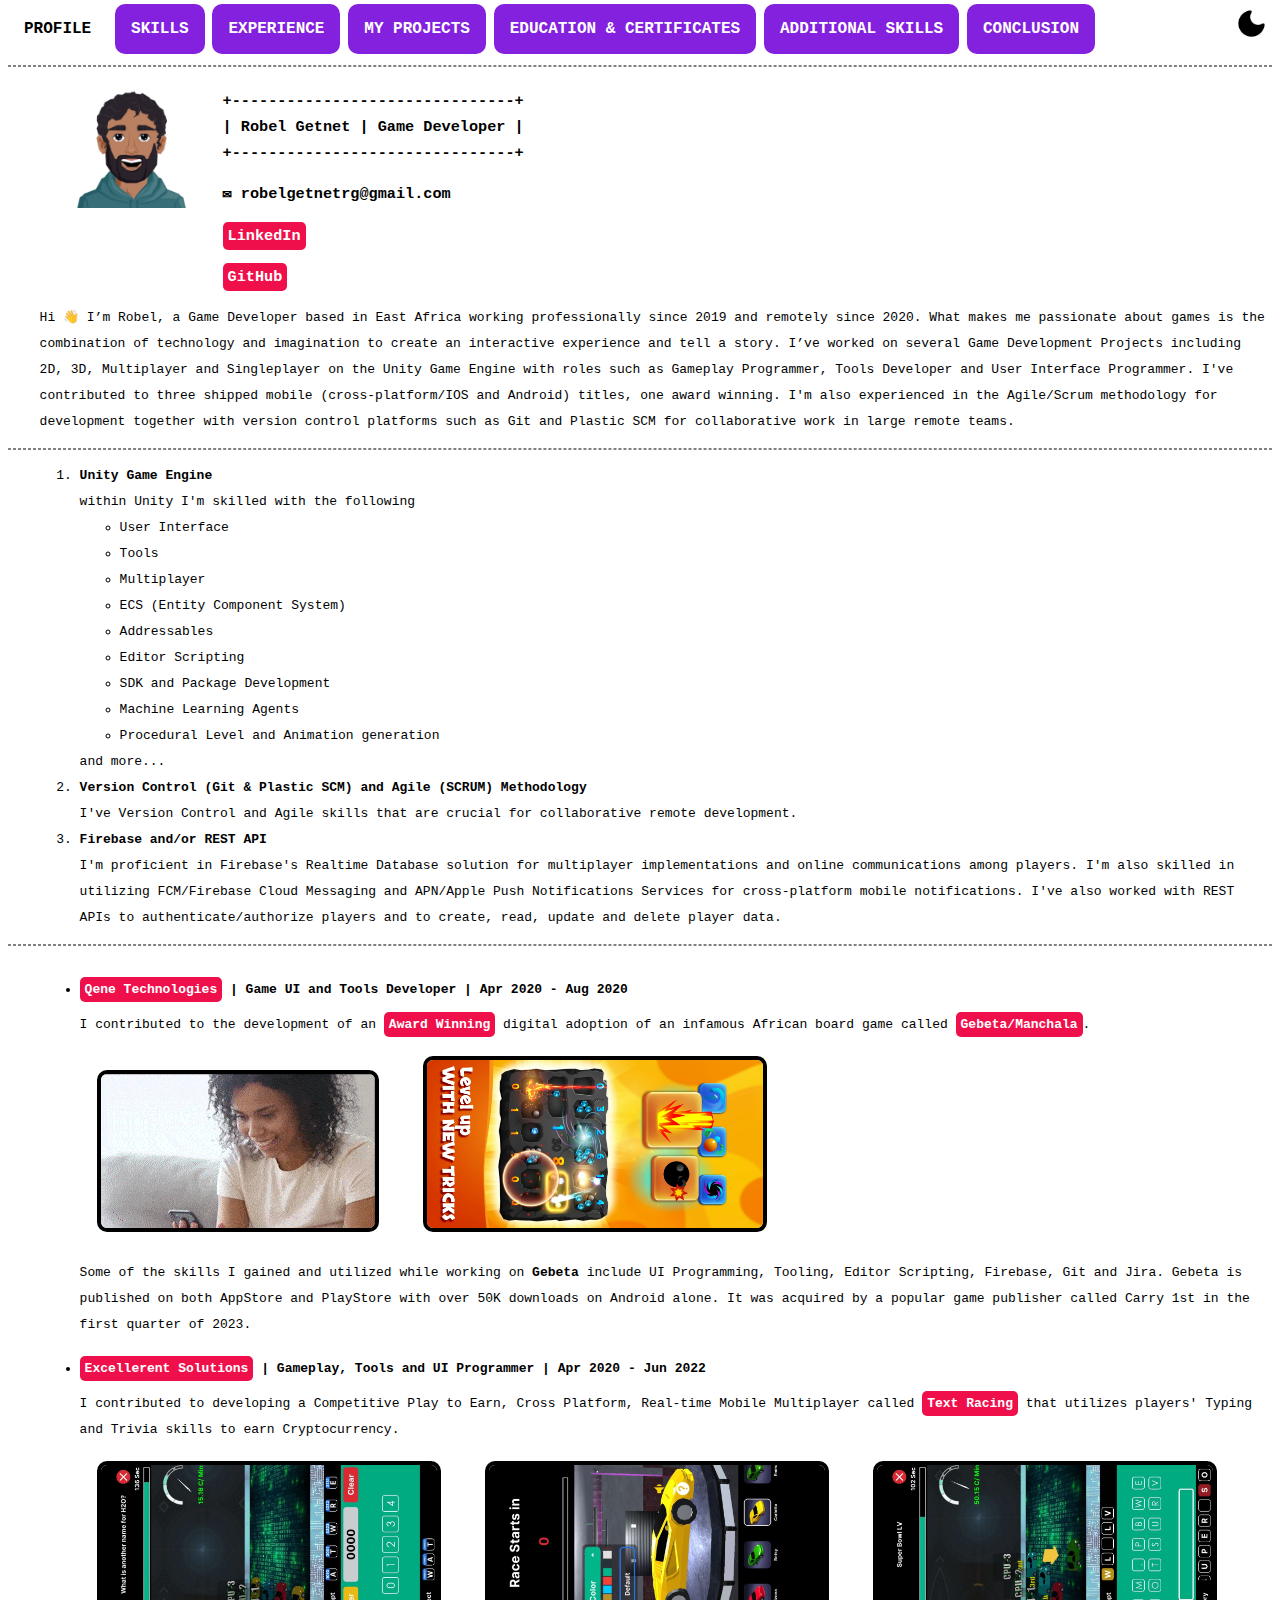
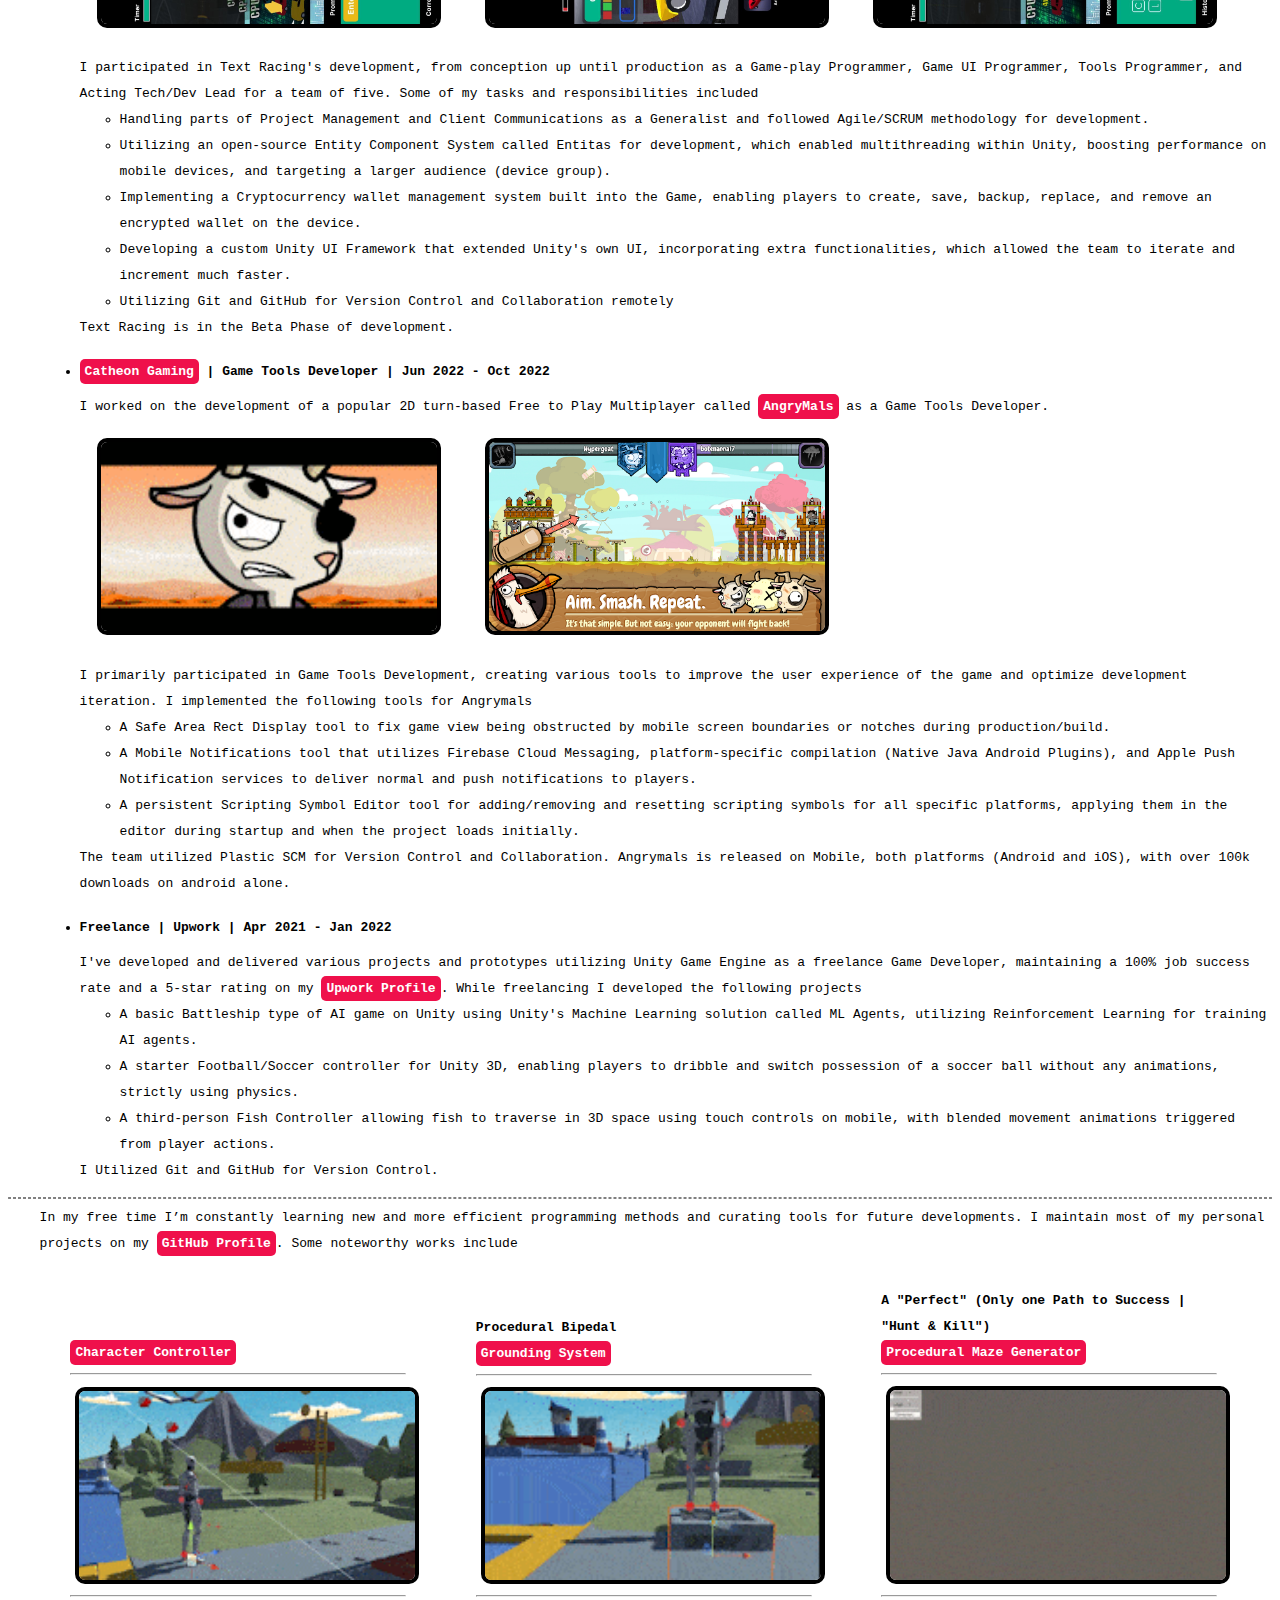
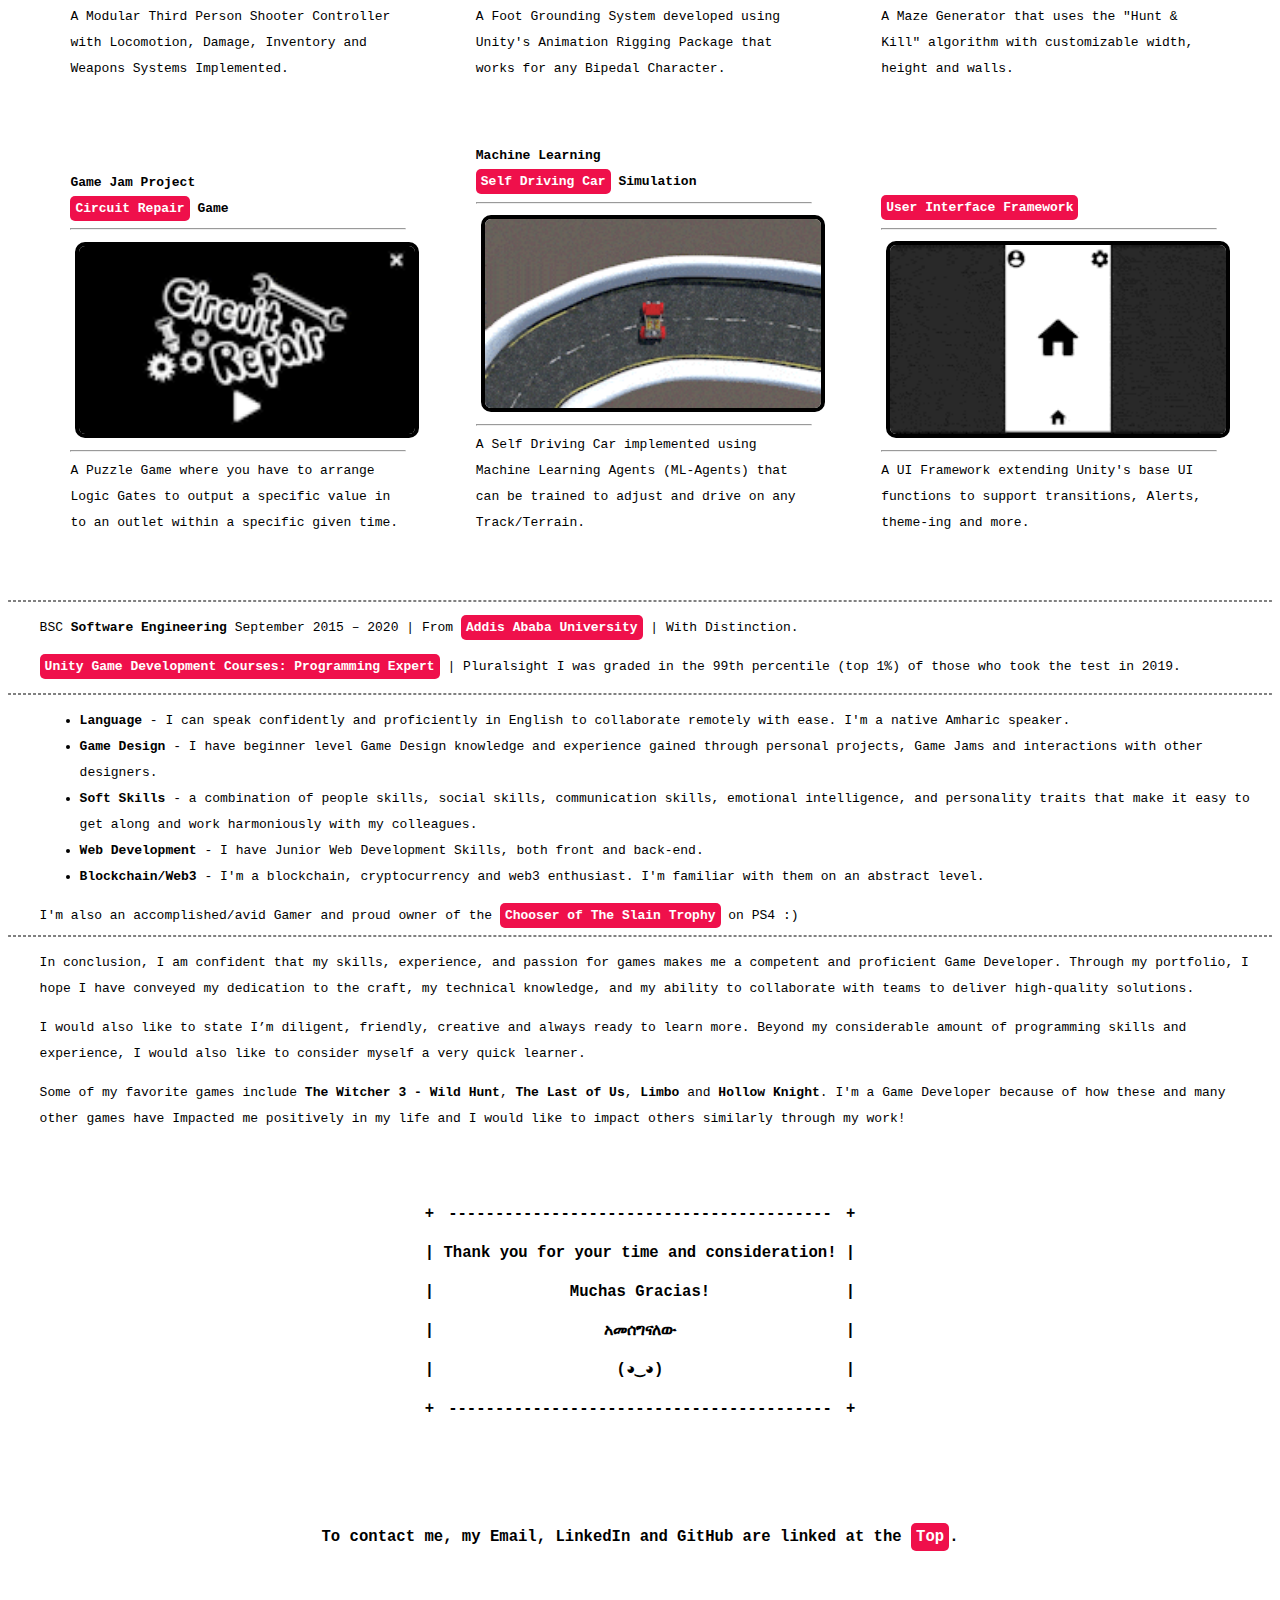
<file: index.html>
<html lang="en">

<head>
    
    <title>
        Portfolio | Robel Getnet
    </title>
    
    <link rel="stylesheet" href="style.css">
    <script src="script.js"></script>

    <link rel="icon" href="Images/Avatar.png">
    
</head>

<body>

<header>
    
    <nav id="top-nav">
        <button id="profile-btn" class="nav-btn" onclick="scrollToView('profile')">PROFILE</button>
        <button id="skills-btn" class="nav-btn" onclick="scrollToView('skills')">SKILLS</button>
        <button id="experience-btn" class="nav-btn" onclick="scrollToView('experience')">EXPERIENCE</button>
        <button id="my-projects-btn" class="nav-btn" onclick="scrollToView('my-projects')">MY PROJECTS</button>
        <button id="education-btn" class="nav-btn" onclick="scrollToView('education')">EDUCATION & CERTIFICATES</button>
        <button id="additional-btn" class="nav-btn" onclick="scrollToView('additional')">ADDITIONAL SKILLS</button>
        <button id="conclusion-btn" class="nav-btn" onclick="scrollToView('conclusion')">CONCLUSION</button>
        <a href="javascript: invert()"><img id="dark-mode-img" alt="dark mode" src="Images/dark_mode.png"/></a>
    </nav>
    
</header>

<div id="container">

    <div id="nav-holder"></div>
    
    <hr class="mid-line"/>
    
    <div id="profile" class="section-div">

        <img id="top-img" src="Images/Avatar.png" alt="Picture" style="width: 14.85%; height: 15.12%;"
             onmouseover="this.src='Images/Robel.png'" onmouseout="this.src='Images/Avatar.png'">

        <div id="basic-info">
            <h3>
                +-------------------------------+ <br/>
                | Robel Getnet | Game Developer | <br/>
                +-------------------------------+
            </h3>
            <h3><a id="mail-link" href="mailto: robelgetnetrg@gmail.com">✉ robelgetnetrg@gmail.com</a></h3>
            <h3><a class="marked" target="_blank" href="https://www.linkedin.com/in/robel-getnet-geremew/">LinkedIn</a></h3>
            <h3><a class="marked" target="_blank" href="https://github.com/rob1997">GitHub</a></h3>
        </div>

        <p id="basic-intro">
            Hi <span id="wave-emoji">👋</span> I’m Robel, a Game Developer based in East Africa working professionally since 2019 and remotely since 2020. 
            What makes me passionate about games is the combination of technology and imagination to create an interactive experience and tell a story. 
            I’ve worked on several Game Development Projects including 2D, 3D, Multiplayer and Singleplayer on the Unity Game Engine with roles such as Gameplay 
            Programmer, Tools Developer and User Interface Programmer. 
            I've contributed to three shipped mobile (cross-platform/IOS and Android) titles, one award winning. 
            I'm also experienced in the Agile/Scrum methodology for development together with version control platforms such as Git and Plastic SCM 
            for collaborative work in large remote teams.
        </p>

    </div>

    <hr class="mid-line"/>

    <div id="skills" class="section-div">
        <ol>
            <li><b>Unity Game Engine</b></li>

            within Unity I'm skilled with the following
            
            <ul>
                <li>User Interface</li>
                <li>Tools</li>
                <li>Multiplayer</li>
                <li>ECS (Entity Component System)</li>
                <li>Addressables</li>
                <li>Editor Scripting</li>
                <li>SDK and Package Development</li>
                <li>Machine Learning Agents</li>
                <li>Procedural Level and Animation generation</li>
            </ul>
            
            and more...

            <li><b>Version Control (Git & Plastic SCM) and Agile (SCRUM) Methodology</b></li>
            I've Version Control and Agile skills that are crucial for collaborative remote development.
            <li><b>Firebase and/or REST API</b></li>
            I'm proficient in Firebase's Realtime Database solution for multiplayer implementations and online communications among players. 
            I'm also skilled in utilizing FCM/Firebase Cloud Messaging and APN/Apple Push Notifications Services for cross-platform mobile notifications.
            I've also worked with REST APIs to authenticate/authorize players and to create, read, update and delete player data.
        </ol>
    </div>

    <hr class="mid-line"/>
    
    <div id="experience" class="section-div">
        
        <ul>
            <li class="experience-item">
                <b>
                    <a class="marked" target="_blank" href="https://qenetech.com/">Qene Technologies</a> | Game UI and Tools Developer | Apr 2020 - Aug 2020
                </b>
            </li>

            I contributed to the development of an <a class="marked" target="_blank" href="https://gamesindustryafrica.com/2020/12/14/gebeta-nominated-for-app-of-the-year-award/">Award Winning</a> digital adoption of an infamous African board game called
            <a class="marked" target="_blank" href="https://play.google.com/store/apps/details?id=com.qenegames.gebeta">Gebeta/Manchala</a>.

            <br/>
            
            <img class="showcase-display" src="Images/Gebeta.gif" alt="Gebeta"/>
            
            <img class="showcase-display" src="Images/Gebeta_2.png" alt="Gebeta"/>

            <br/>
            
            Some of the skills I gained and utilized while working on <b>Gebeta</b> include UI Programming, Tooling, Editor Scripting, Firebase, Git and Jira. 
            Gebeta is published on both AppStore and PlayStore with over 50K downloads on Android alone. It was acquired by a popular game publisher called Carry 1st in the first quarter of 2023.
            
            <li class="experience-item">
                <b>
                    <a class="marked" target="_blank" href="https://www.excellerentsolutions.com/">Excellerent Solutions</a> | Gameplay, Tools and UI Programmer | Apr 2020 - Jun 2022 
                </b>
            </li>

            I contributed to developing a Competitive Play to Earn, Cross Platform, Real-time Mobile Multiplayer called <a class="marked" target="_blank" href="https://textracing.com/">Text Racing</a> 
            that utilizes players' Typing and Trivia skills to earn Cryptocurrency.

            <br/>

            <img class="showcase-display" src="Images/TextRacing_1.jpg" alt="Text Racing"/>

            <img class="showcase-display" src="Images/TextRacing_2.jpg" alt="Text Racing"/>

            <img class="showcase-display" src="Images/TextRacing_3.jpg" alt="Text Racing"/>
            
            <br/>

            I participated in Text Racing's development, from conception up until production as a Game-play Programmer, Game UI Programmer, Tools Programmer, and Acting Tech/Dev Lead for a team of five.
            Some of my tasks and responsibilities included
            
            <ul>
                <li>Handling parts of Project Management and Client Communications as a Generalist and followed Agile/SCRUM methodology for development.</li>
                <li>Utilizing an open-source Entity Component System called Entitas for development, which enabled multithreading within Unity, boosting performance on mobile devices, and targeting a larger audience (device group).</li>
                <li>Implementing a Cryptocurrency wallet management system built into the Game, enabling players to create, save, backup, replace, and remove an encrypted wallet on the device.</li>
                <li>Developing a custom Unity UI Framework that extended Unity's own UI, incorporating extra functionalities, which allowed the team to iterate and increment much faster.</li>
                <li>Utilizing Git and GitHub for Version Control and Collaboration remotely</li>
            </ul>

            Text Racing is in the Beta Phase of development.
            
            <li class="experience-item">
                <b>
                    <a class="marked" target="_blank" href="https://catheongaming.com/">Catheon Gaming</a> | Game Tools Developer | Jun 2022 - Oct 2022
                </b>
            </li>

            I worked on the development of a popular 2D turn-based Free to Play Multiplayer called <a class="marked" target="_blank" href="https://angrymals.io/">AngryMals</a> as a Game Tools Developer.
            
            <br/>

            <img style="width: 3.5in" class="showcase-display" src="Images/AngryMals.gif" alt="AngryMals"/>
            
            <img class="showcase-display" src="Images/AngryMals_2.png" alt="AngryMals"/>

            <br/>

            I primarily participated in Game Tools Development, creating various tools to improve the user experience of the game and optimize development iteration.
            I implemented the following tools for Angrymals
            <ul>
                <li>A Safe Area Rect Display tool to fix game view being obstructed by mobile screen boundaries or notches during production/build.</li>
                <li>A Mobile Notifications tool that utilizes Firebase Cloud Messaging, platform-specific compilation (Native Java Android Plugins), and Apple Push Notification services to deliver normal and push notifications to players.</li>
                <li>A persistent Scripting Symbol Editor tool for adding/removing and resetting scripting symbols for all specific platforms, applying them in the editor during startup and when the project loads initially.</li>
            </ul>

            The team utilized Plastic SCM for Version Control and Collaboration. Angrymals is released on Mobile, both platforms (Android and iOS), with over 100k downloads on android alone.

            <li class="experience-item">
                <b>
                    Freelance | Upwork | Apr 2021 - Jan 2022
                </b>
            </li>

            I've developed and delivered various projects and prototypes utilizing Unity Game Engine as a freelance Game Developer, maintaining a 100% job 
            success rate and a 5-star rating on my <a class="marked" target="_blank" href="https://www.upwork.com/freelancers/~019ca6d83e3185007d">Upwork Profile</a>.
            While freelancing I developed the following projects
            
            <ul>
                <li>A basic Battleship type of AI game on Unity using Unity's Machine Learning solution called ML Agents, utilizing Reinforcement Learning for training AI agents.</li>
                <li>A starter Football/Soccer controller for Unity 3D, enabling players to dribble and switch possession of a soccer ball without any animations, strictly using physics.</li>
                <li>A third-person Fish Controller allowing fish to traverse in 3D space using touch controls on mobile, with blended movement animations triggered from player actions.</li>
            </ul>

            I Utilized Git and GitHub for Version Control.
            
        </ul>
        
    </div>

    <hr class="mid-line"/>
    
    <div id="my-projects" class="section-div">

        In my free time I’m constantly learning new and more efficient programming methods and curating tools for future developments. I maintain most of my personal projects on my
        <a class="marked" target="_blank" href="https://github.com/rob1997">GitHub Profile</a>. Some noteworthy works include
        
        <br/>

        <div id="projects-content">

            <div class='personal-content'>

                <div>
                    <b><a class="marked" target="_blank" href="https://github.com/rob1997/Controller">Character Controller</a></b>
                </div>

                <hr/>

                <img class="showcase-display" src="Images/Controller_1.gif" alt="Controller"/>

                <hr/>

                <div>
                    A Modular Third Person Shooter Controller with Locomotion, Damage, Inventory and Weapons Systems Implemented.
                </div>

            </div>

            <div class='personal-content'>

                <div>

                    <b>Procedural Bipedal

                        <br/>

                        <a class="marked" target="_blank" href="https://github.com/rob1997/Grounder">Grounding System</a></b>
                </div>

                <hr/>

                <img class="showcase-display" src="Images/Grounder.gif" alt="Grounder"/>

                <hr/>

                <div>
                    A Foot Grounding System developed using Unity's Animation Rigging Package that works for any Bipedal Character.
                </div>

            </div>

            <div class='personal-content'>

                <div>
                    <b>A "Perfect" (Only one Path to Success | "Hunt & Kill")

                        <br/>

                        <a class="marked" target="_blank" href="https://github.com/rob1997/MazeGenerator">Procedural Maze Generator</a></b>
                </div>

                <hr/>

                <img class="showcase-display" src="Images/Maze.gif" alt="Maze"/>

                <hr/>

                <div>
                    A Maze Generator that uses the "Hunt & Kill" algorithm with customizable width, height and walls.
                </div>

            </div>

            <br/>

            <div class='personal-content'>

                <div>
                    <b>Game Jam Project

                        <br/>

                        <a class="marked" target="_blank" href="https://github.com/rob1997/CircuitRepair">Circuit Repair</a> Game</b>
                </div>

                <hr/>

                <img class="showcase-display" src="Images/CR.gif" alt="Circuit Repair"/>

                <hr/>

                <div>
                    A Puzzle Game where you have to arrange Logic Gates to output a specific value in to an outlet within a specific given time.
                </div>

            </div>

            <div class='personal-content'>

                <div>
                    <b>Machine Learning

                        <br/>

                        <a class="marked" target="_blank" href="https://github.com/rob1997/KartRacing">Self Driving Car</a> Simulation</b>
                </div>

                <hr/>

                <img class="showcase-display" src="Images/Kart.gif" alt="Kart Racing"/>

                <hr/>

                <div>
                    A Self Driving Car implemented using Machine Learning Agents (ML-Agents) that can be trained to adjust and drive on any Track/Terrain.
                </div>

            </div>

            <div class='personal-content'>

                <div>
                    <b><a class="marked" target="_blank" href="https://github.com/rob1997/Unity-UI">User Interface Framework</a></b>
                </div>

                <hr/>

                <img class="showcase-display" src="Images/UI.gif" alt="User Interface Framework"/>

                <hr/>

                <div>
                    A UI Framework extending Unity's base UI functions to support transitions, Alerts, theme-ing and more.
                </div>

            </div>
            
        </div>

        <br/>
        
    </div>

    <hr class="mid-line"/>

    <div id="education" class="section-div">

        <p>
            BSC <b>Software Engineering</b>
            September 2015 – 2020 | From <a class="marked" target="_blank" href="http://www.aau.edu.et/">Addis Ababa University</a> | With Distinction.
        </p>
    
        <p>
            <a class="marked" target="_blank" href="https://app.pluralsight.com/profile/robel-getnet">Unity Game Development Courses: Programming Expert</a> | Pluralsight I was graded in the 99th
            percentile (top 1%) of those who took the test in 2019.
        </p>
        
    </div>
    
    <hr class="mid-line"/>

    <div id="additional" class="section-div">

        <ul>
            <li><b>Language</b> - I can speak confidently and proficiently in English to collaborate remotely with ease. I'm a native Amharic speaker.</li>
            <li><b>Game Design</b> - I have beginner level Game Design knowledge and experience gained through personal projects, Game Jams and interactions with other designers.</li>
            <li><b>Soft Skills</b> - a combination of people skills, social skills, communication skills, emotional intelligence, and 
                personality traits that make it easy to get along and work harmoniously with my colleagues.</li>
            <li><b>Web Development</b> - I have Junior Web Development Skills, both front and back-end.</li>
            <li><b>Blockchain/Web3</b> - I'm a blockchain, cryptocurrency and web3 enthusiast. I'm familiar with them on an abstract level.</li>
        </ul>
        
        I'm also an accomplished/avid Gamer and proud owner of the <a class="marked" target="_blank" href="https://www.playstationtrophies.org/game/god-of-war-2018/trophy/217652-chooser-of-the-slain.html">
        Chooser of The Slain Trophy</a> on PS4 :)
        
    </div>

    <hr class="mid-line"/>

    <div id="conclusion" class="section-div">

        <p>
            In conclusion, I am confident that my skills, experience, and passion for games makes me a competent and proficient Game Developer.
            Through my portfolio, I hope I have conveyed my dedication to the craft, my technical knowledge, and my ability to collaborate with teams to deliver
            high-quality solutions.
        </p>

        <p>
            I would also like to state I’m diligent, friendly, creative and always ready to learn more.
            Beyond my considerable amount of programming skills and experience, I would also like to consider
            myself a very quick learner.
        </p>
        
        <p>
            Some of my favorite games include <b>The Witcher 3 - Wild Hunt</b>, <b>The Last of Us</b>, <b>Limbo</b> and <b>Hollow Knight</b>. I'm a Game Developer because of how these and
            many other games have Impacted me positively in my life and I would like to impact others similarly through my work!
        </p>
        
    </div>
    
</div>

<div>
    <div class="bottom">
        <span style="float: left">+</span>-----------------------------------------<span style="float: right">+</span>
        <br/>
        <span style="float: left">|&nbsp;</span> Thank you for your time and consideration! <span style="float: right">&nbsp;|</span>
        <br/>
        <span style="float: left">|&nbsp;</span> Muchas Gracias! <span style="float: right">&nbsp;|</span>
        <br/>
        <span style="float: left">|&nbsp;</span> አመሰግናለው <span style="float: right">&nbsp;|</span>
        <br/>
        <span style="float: left">|&nbsp;</span> (◕‿◕) <span style="float: right">&nbsp;|</span>
        <br/>
        <span style="float: left">+</span>-----------------------------------------<span style="float: right">+</span>
    </div>
</div>

<footer>
    <b>To contact me, my Email, LinkedIn and GitHub are linked at the <a class="marked" href="javascript:scrollToView('profile')">Top</a>.</b>
</footer>

<script async src="//static.getclicky.com/101403858.js"></script>
<noscript><p><img alt="Clicky" width="1" height="1" src="//in.getclicky.com/101403858ns.gif" /></p></noscript>

</body>

</html>
</file>
<file: style.css>
body {
    font-family: monospace;
    line-height: 200%;
    margin-top: 0;
    background-color: white;
}

nav {
    width: 100%;

    position: fixed;
    overflow: hidden;

    background-color: white;
}

.nav-btn {
    padding: 16px;

    background-color: #8421de;
    color: white;
    font-size: 16px;
    font-weight: bold;
    font-family: monospace;
    border: none;
    cursor: pointer;

    border-radius: 10px;
    margin-top: 4px;
    margin-bottom: 4px;
}

.nav-btn:hover
{
    background-color: #9532ef;
}

#dark-mode-img
{
    float: right;
    object-fit: scale-down;
    
    margin-right: 1.5%;
    margin-top: 0.5%;
    
    width: 35px;
}

#top-nav
{
    z-index: 1;
}

.marked {
    background-color: #ef104b;
    border-radius: 5px;
    padding: 5px;

    font-weight: bold;

    color: white;
    font-family: monospace;
    text-decoration: none;
}

.marked:hover,
.marked:focus
{
    background-color: #ff426d;
}

#top-img {
    object-fit: scale-down;
    float: left;
}

#basic-info {
    padding: 0;
    margin: 0;
    float: left;
}

#basic-intro
{
    clear: both;
}

#mail-link
{
    color: inherit;
    text-decoration: none;
}

.experience-item
{
    padding-top: 1.5%;
    padding-bottom: 0.75%;
}

#projects-content
{
    width: 100%;
    padding: 0;
    margin: 0;
}

.personal-content {

    max-width: 3.5in;

    padding: 0;
    margin: 2.5%;

    display: inline-block;
}

.personal-content .showcase-display
{
    width: 100%;
}

.personal-item {
    margin: 0;
    padding: 0;
}

.mid-line
{
    border: 1px dashed;
    border-radius: 5px;
}

.section-div {
    padding: 0 0 0 2.5%;
    margin: 0 auto;
}

.showcase-display {
    border: 4px solid black;
    border-radius: 10px;
    
    max-width: 3.5in;
    
    margin: 1.5%;
    
    object-fit: cover;
}


#smile {
    font-size: larger;
}

.bottom
{
    margin: 5% auto 7.5%;
    padding: 0;

    font-weight: bolder;
    font-size: larger;

    line-height: 250%;

    width:  fit-content;
    height:  fit-content;

    text-align: center;
}

footer {
    margin: auto;
    text-align: center;
    padding-bottom: 5%;
    font-size: larger;
}
</file>
